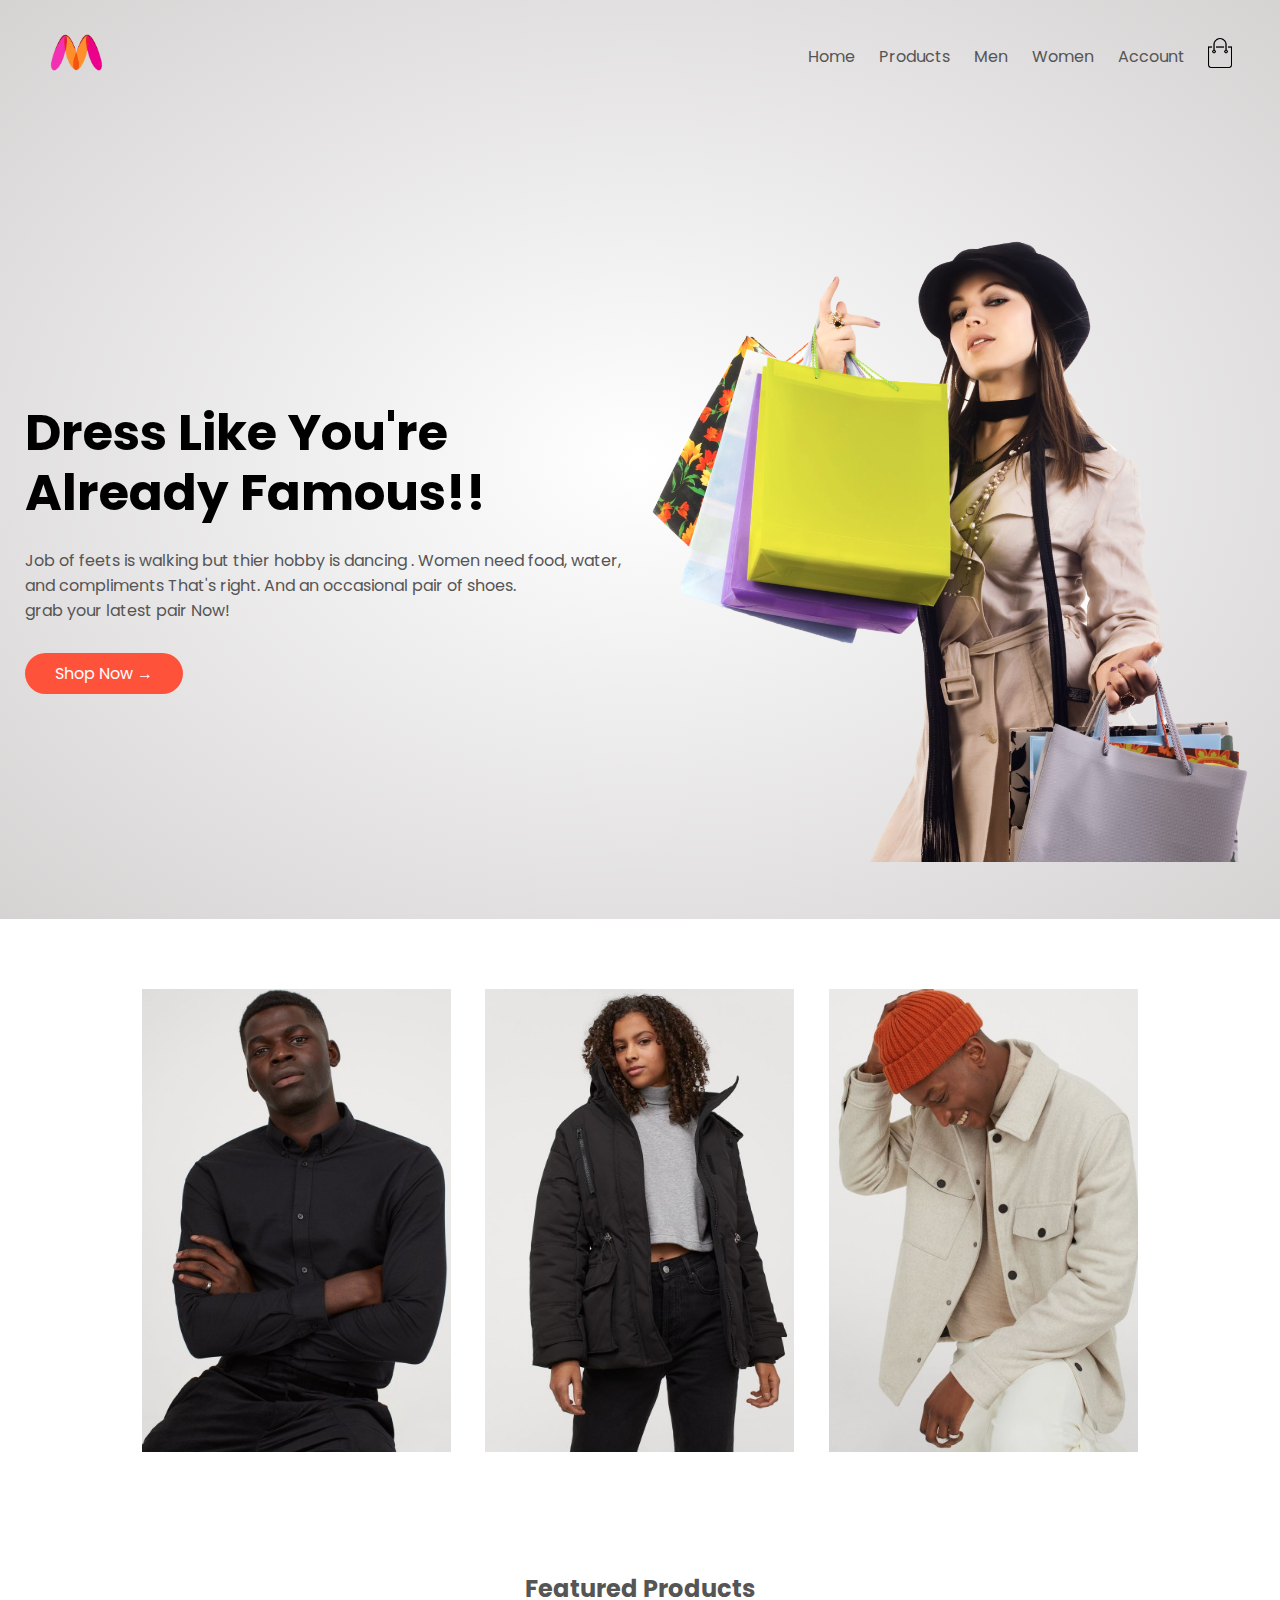
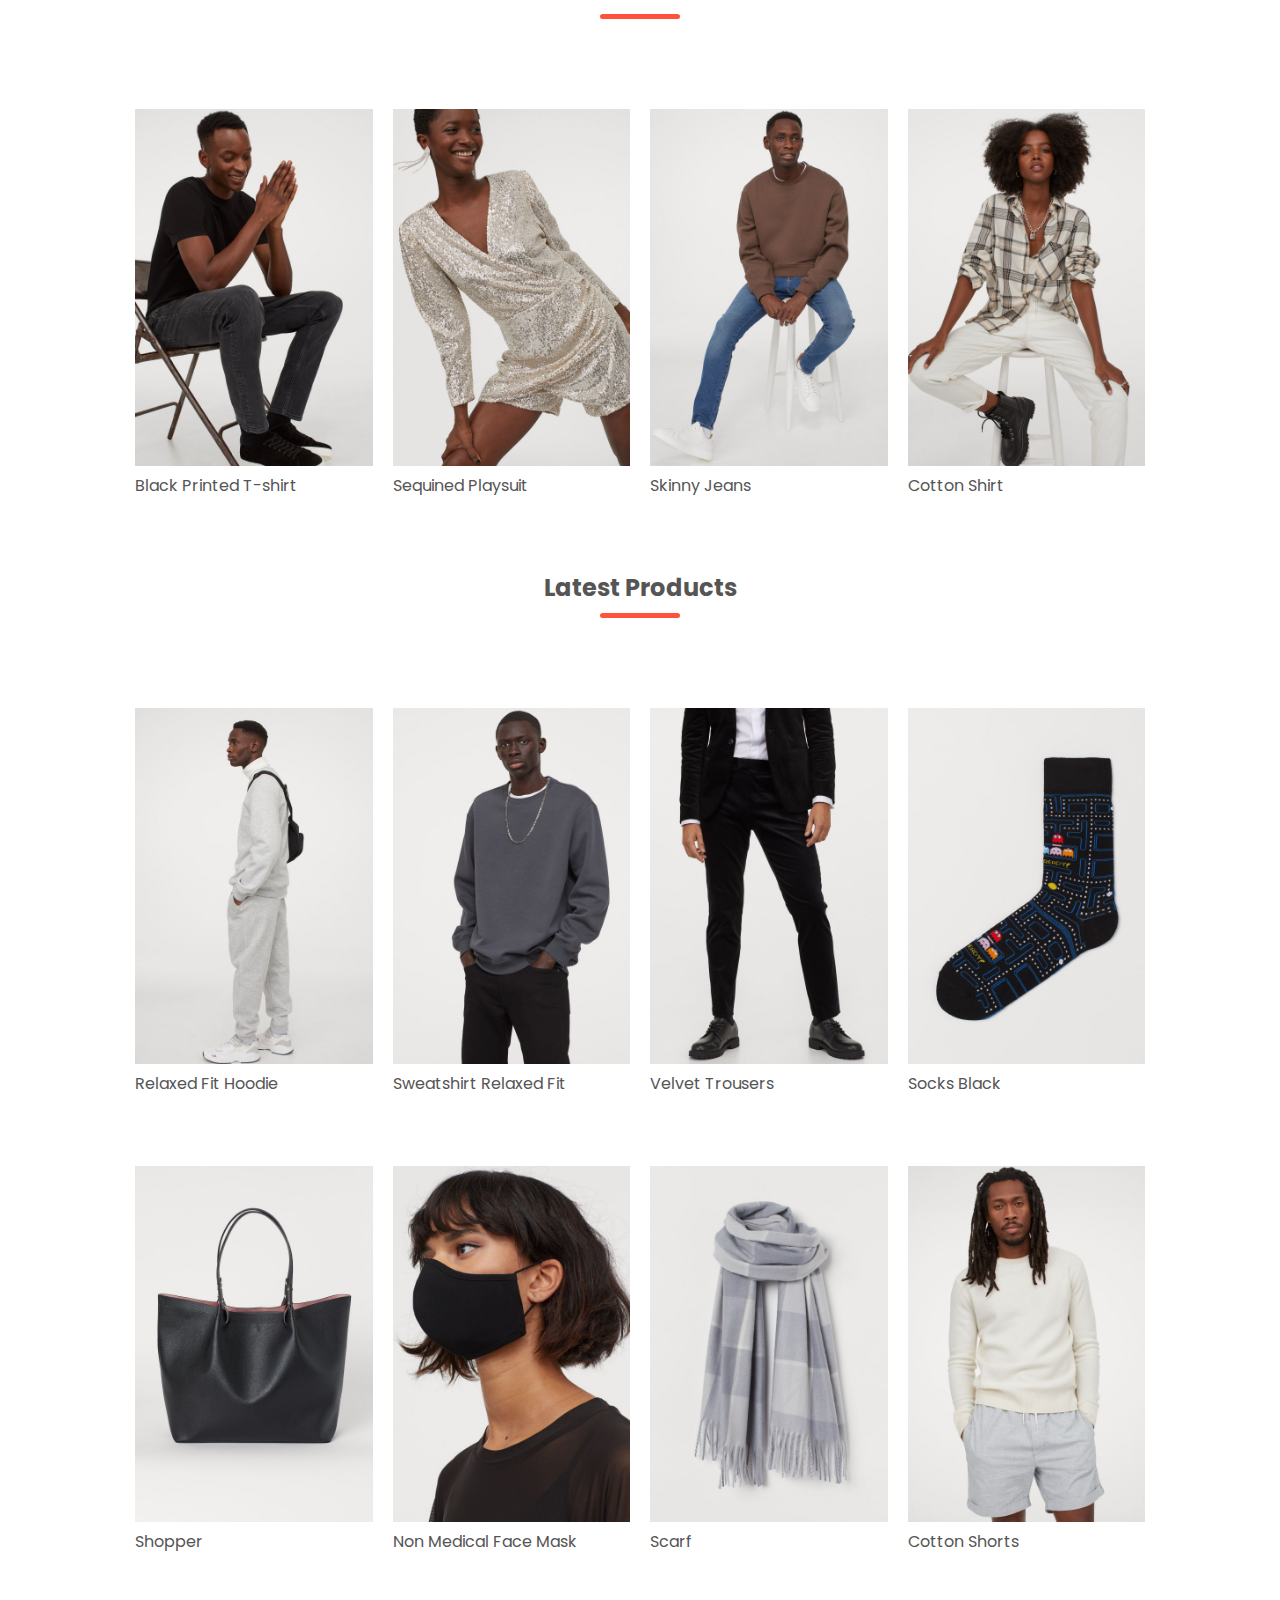
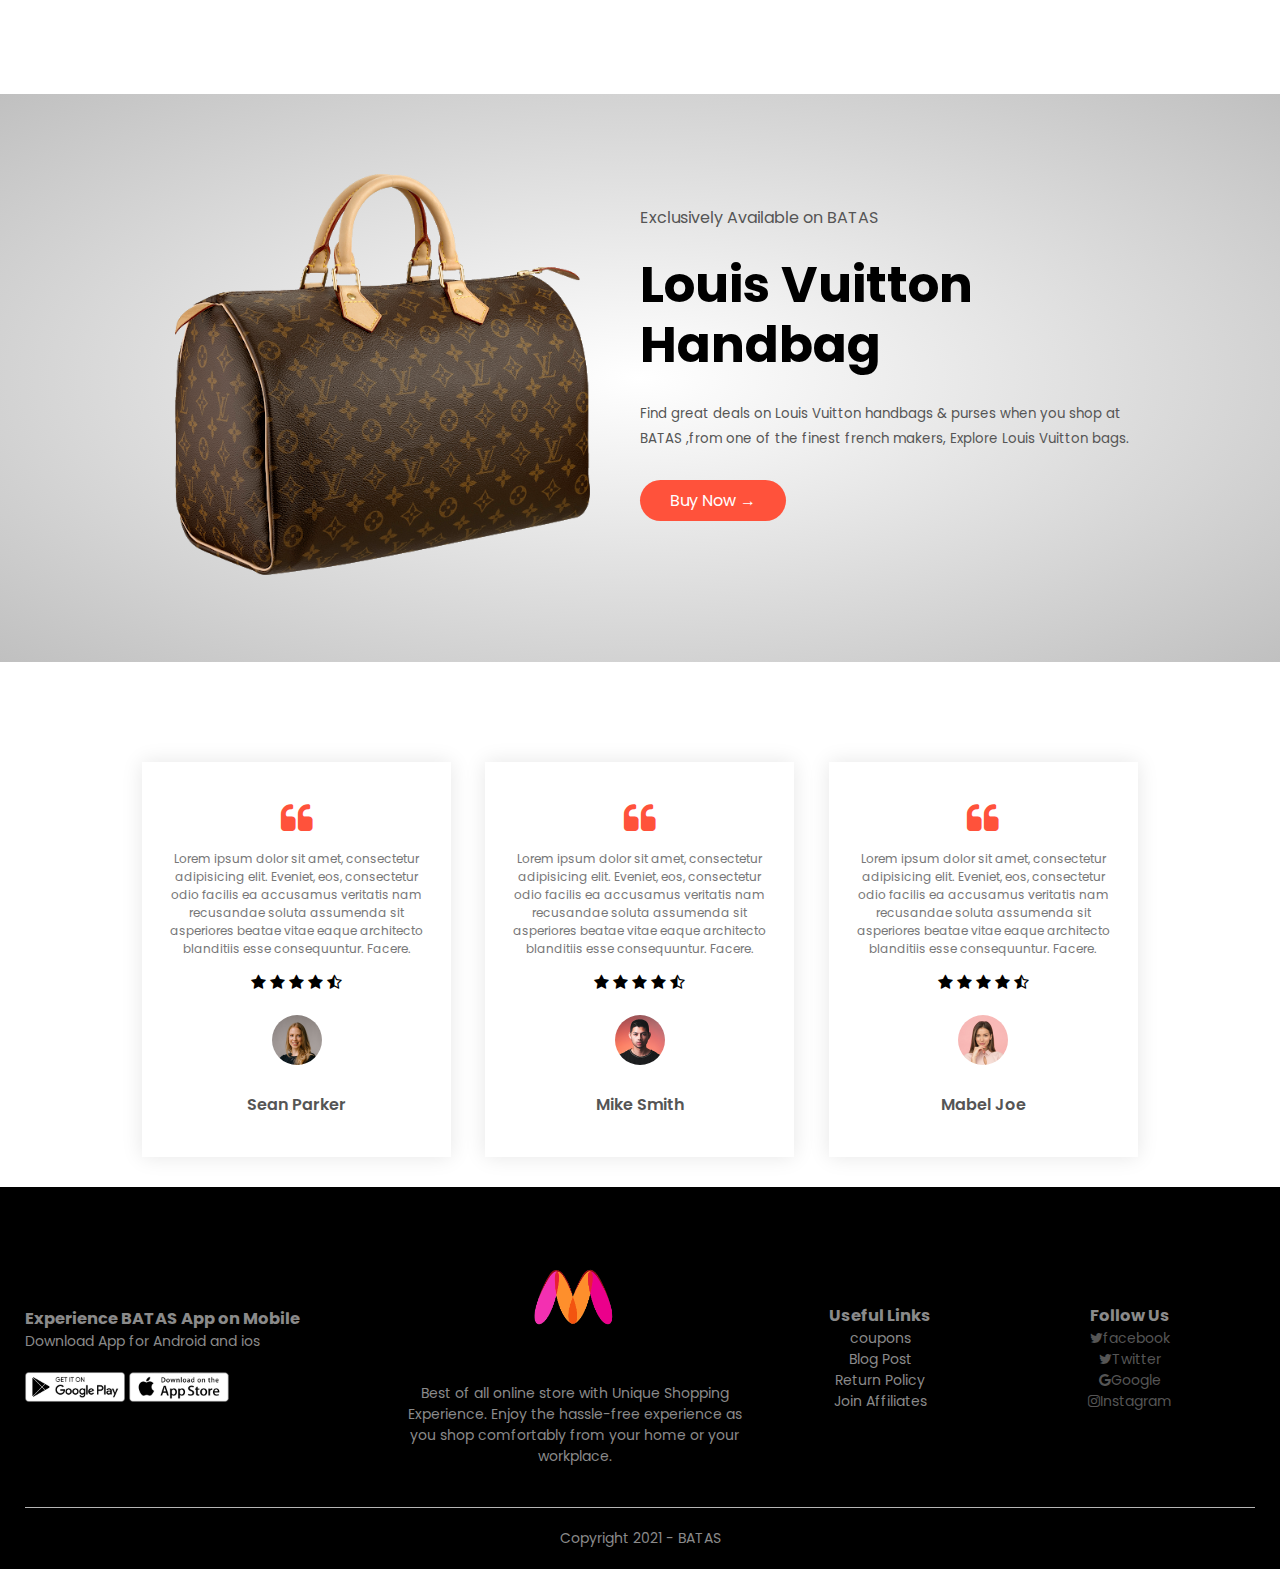
<file: index.html>
<!DOCTYPE html>
<html lang="en">

<head>
    <meta charset="UTF-8">
    <meta name="viewport" content="width=device-width, initial-scale=1.0">
    <title>Online Shopping for Men, Women, Kids and Lifestyle - BATAS</title>
    <link rel="stylesheet" href="ecommerceStyle.css">
    <link rel="preconnect" href="https://fonts.gstatic.com">
    <link rel="preconnect" href="https://fonts.gstatic.com">
    <link href="https://fonts.googleapis.com/css2?family=Poppins:ital,wght@0,300;0,400;0,500;1,600;1,700&display=swap"
        rel="stylesheet">
    <link rel="stylesheet" href="https://stackpath.bootstrapcdn.com/font-awesome/4.7.0/css/font-awesome.min.css">
    <link rel="stylesheet" href="https://maxcdn.bootstrapcdn.com/font-awesome/4.7.0/css/font-awesome.min.css" />
</head>

<body>
    <div class="header">
        <div class="container">
            <div class="navbar">
                <div class="logo">
                    <a href="index.html"><img src="images/logo.png" width="65px" alt="website logo"></a>
                </div>
                <nav>
                    <ul id="MenuItems">
                        <li><a href="index.html">Home</a></li>
                        <li><a href="products.html">Products</a></li>
                        <li><a href="products.html">Men</a></li>
                        <li><a href="products.html">Women</a></li>
                        <li><a href="account.html">Account</a></li>
                    </ul>
                </nav>
                <a href="cart.html"><img src="images/cart.png" width="30px" height="30px" alt="cart"></a>
                <img src="other/menu.png" class="menu-icon" onclick="menutoggle()">
            </div>

            <div class="row">
                <div class="col-2">
                    <h1>Dress Like You're <br> Already Famous!!</h1>
                    <p> Job of feets is walking but thier hobby is dancing .
                        Women need food, water, and compliments
                        That's right.
                        And an occasional pair of shoes.<br>grab your latest pair Now!</p>
                    <a href="products.html" id="btn">Shop Now &#8594;</a>
                </div>
                <div class="col-2">
                    <img src="images/284-2841340_transparent-women-clothes-png-girl-png-download.png" alt="">
                </div>
            </div>
        </div>
    </div>


    <!-------------------- categories --------------------------->


    <div class="categories">
        <div class="small-container">
            <div class="row">
                <div class="col-3">
                    <img src="images/img-1.jpg" alt="">
                </div>
                <div class="col-3">
                    <img src="images/img-2.jpg" alt="">
                </div>
                <div class="col-3">
                    <img src="images/img-3.jpg" alt="">
                </div>
            </div>
        </div>
    </div>


    <!----------------------- Products-------------------------->


    <div class="small-container">
        <h2 class="title">Featured Products</h2>
        <div class="row">

            <div class="col-4">
                <a href="product-details.html"><img src="images/p-1.jpg" alt=""></a>
                <h4>Black Printed T-shirt</h4>
                <!-- <div class="rating">
                    <i class="fa fa-star"></i>
                    <i class="fa fa-star"></i>
                    <i class="fa fa-star"></i>
                    <i class="fa fa-star"></i>
                    <i class="fa fa-star-o"></i>
                </div> -->
            </div>
            <div class="col-4">
                <img src="images/p-5.jpg" alt="">
                <h4>Sequined Playsuit</h4>
                <!-- <div class="rating">
                    <i class="fa fa-star"></i>
                    <i class="fa fa-star"></i>
                    <i class="fa fa-star"></i>
                    <i class="fa fa-star-half-o"></i>
                    <i class="fa fa-star-o"></i>
                </div> -->
            </div>
            <div class="col-4">
                <img src="images/p-3.jpg" alt="">
                <h4>Skinny Jeans</h4>
                <!-- <div class="rating">
                    <i class="fa fa-star"></i>
                    <i class="fa fa-star"></i>
                    <i class="fa fa-star"></i>
                    <i class="fa fa-star"></i>
                    <i class="fa fa-star-o"></i>
                </div> -->
            </div>
            <div class="col-4">
                <img src="images/p-4.jpg" alt="">
                <h4>Cotton Shirt</h4>
                <!-- <div class="rating">
                    <i class="fa fa-star"></i>
                    <i class="fa fa-star"></i>
                    <i class="fa fa-star"></i>
                    <i class="fa fa-star"></i>
                    <i class="fa fa-star-half-o"></i>
                </div> -->
            </div>
        </div>

        <h2 class="title">Latest Products</h2>
        <div class="row">
            <div class="col-4">
                <img src="images/p-6.jpg" alt="">
                <h4>Relaxed Fit Hoodie</h4>
                <!-- <div class="rating">
                    <i class="fa fa-star"></i>
                    <i class="fa fa-star"></i>
                    <i class="fa fa-star"></i>
                    <i class="fa fa-star"></i>
                    <i class="fa fa-star-o"></i>
                </div> -->
            </div>
            <div class="col-4">
                <img src="images/p-7.jpg" alt="">
                <h4>Sweatshirt Relaxed Fit</h4>
                <!-- <div class="rating">
                    <i class="fa fa-star"></i>
                    <i class="fa fa-star"></i>
                    <i class="fa fa-star"></i>
                    <i class="fa fa-star-half-o"></i>
                    <i class="fa fa-star-o"></i>
                </div> -->
            </div>
            <div class="col-4">
                <img src="images/p-8.jpg" alt="">
                <h4>Velvet Trousers</h4>
                <!-- <div class="rating">
                    <i class="fa fa-star"></i>
                    <i class="fa fa-star"></i>
                    <i class="fa fa-star"></i>
                    <i class="fa fa-star"></i>
                    <i class="fa fa-star-o"></i>
                </div> -->
            </div>
            <div class="col-4">
                <img src="images/p-9.jpg" alt="">
                <h4>Socks Black</h4>
                <!-- <div class="rating">
                    <i class="fa fa-star"></i>
                    <i class="fa fa-star"></i>
                    <i class="fa fa-star"></i>
                    <i class="fa fa-star"></i>
                    <i class="fa fa-star-half-o"></i>
                </div> -->
            </div>

            <div class="col-4">
                <img src="images/p-10.jpg" alt="">
                <h4>Shopper</h4>
                <!-- <div class="rating">
                    <i class="fa fa-star"></i>
                    <i class="fa fa-star"></i>
                    <i class="fa fa-star"></i>
                    <i class="fa fa-star"></i>
                    <i class="fa fa-star-o"></i>
                </div> -->
            </div>
            <div class="col-4">
                <img src="images/p-11.jpg" alt="">
                <h4>Non Medical Face Mask</h4>
                <!-- <div class="rating">
                    <i class="fa fa-star"></i>
                    <i class="fa fa-star"></i>
                    <i class="fa fa-star"></i>
                    <i class="fa fa-star-half-o"></i>
                    <i class="fa fa-star-o"></i>
                </div> -->
            </div>
            <div class="col-4">
                <img src="images/p-12.jpg" alt="">
                <h4>Scarf</h4>
                <!-- <div class="rating">
                    <i class="fa fa-star"></i>
                    <i class="fa fa-star"></i>
                    <i class="fa fa-star"></i>
                    <i class="fa fa-star"></i>
                    <i class="fa fa-star-o"></i>
                </div> -->
            </div>
            <div class="col-4">
                <img src="images/p-13.jpg" alt="">
                <h4>Cotton Shorts</h4>
                <!-- <div class="rating">
                    <i class="fa fa-star"></i>
                    <i class="fa fa-star"></i>
                    <i class="fa fa-star"></i>
                    <i class="fa fa-star"></i>
                    <i class="fa fa-star-half-o"></i>
                </div> -->
            </div>
        </div>
    </div>

    <!------------------------------ Offer--------------------------------->


    <div class="offer">
        <div class="small-container">
            <div class="row">
                <div class="col-2">
                    <img src="images/exclusve.png" class="offer-img">
                </div>
                <div class="col-2">
                    <p>Exclusively Available on BATAS</p>
                    <h1>Louis Vuitton Handbag</h1>
                    <small>Find great deals on Louis Vuitton handbags & purses when you shop at BATAS ,from one of
                        the
                        finest french makers,
                        Explore Louis Vuitton bags.</small>

                    <a href="" id="btn">Buy Now &#8594;</a>
                </div>
            </div>
        </div>
    </div>


    <!---------------------------- Testimonial  ----------------------------->


    <div class="testinomial">
        <div class="small-container">
            <div class="row">
                <div class="col-3">
                    <i class="fa fa-quote-left"></i>
                    <p>Lorem ipsum dolor sit amet, consectetur adipisicing elit. Eveniet, eos, consectetur odio
                        facilis ea accusamus veritatis nam recusandae soluta assumenda sit asperiores beatae vitae
                        eaque architecto blanditiis esse consequuntur. Facere.</p>
                    <div class="rating">
                        <i class="fa fa-star"></i>
                        <i class="fa fa-star"></i>
                        <i class="fa fa-star"></i>
                        <i class="fa fa-star"></i>
                        <i class="fa fa-star-half-o"></i>
                    </div>
                    <img src="images/user-1.png" alt="">
                    <h3>Sean Parker</h3>
                </div>
                <div class="col-3">
                    <i class="fa fa-quote-left"></i>
                    <p>Lorem ipsum dolor sit amet, consectetur adipisicing elit. Eveniet, eos, consectetur odio
                        facilis ea accusamus veritatis nam recusandae soluta assumenda sit asperiores beatae vitae
                        eaque architecto blanditiis esse consequuntur. Facere.</p>
                    <div class="rating">
                        <i class="fa fa-star"></i>
                        <i class="fa fa-star"></i>
                        <i class="fa fa-star"></i>
                        <i class="fa fa-star"></i>
                        <i class="fa fa-star-half-o"></i>
                    </div>
                    <img src="images/user-2.png" alt="">
                    <h3>Mike Smith</h3>
                </div>

                <div class="col-3">
                    <i class="fa fa-quote-left"></i>
                    <p>Lorem ipsum dolor sit amet, consectetur adipisicing elit. Eveniet, eos, consectetur odio
                        facilis ea accusamus veritatis nam recusandae soluta assumenda sit asperiores beatae vitae
                        eaque architecto blanditiis esse consequuntur. Facere.</p>
                    <div class="rating">
                        <i class="fa fa-star"></i>
                        <i class="fa fa-star"></i>
                        <i class="fa fa-star"></i>
                        <i class="fa fa-star"></i>
                        <i class="fa fa-star-half-o"></i>
                    </div>
                    <img src="images/user-3.png" alt="">
                    <h3>Mabel Joe</h3>
                </div>
            </div>
        </div>
    </div>

    <!------------------------------ Footer ---------------------------------->


    <div class="footer">
        <div class="container">
            <div class="row">
                <div class="footer-col-1">
                    <h3>Experience BATAS App on Mobile</h3>
                    <p>Download App for Android and ios</p>
                    <div class="app-logo">
                        <img src="images/play-store.png">
                        <img src="images/app-store.png">
                    </div>
                </div>
                <div class="footer-col-2">
                    <img src="images/logo.png" width="86px">
                    <p>Best of all online store with Unique Shopping Experience.
                        Enjoy the hassle-free experience as you shop comfortably from your
                        home or your workplace.
                    </p>
                </div>
                <!--<div class="footer-col-3">
                    <span>Share</span>
                    <nav>
                        <a href="#"><i class="fa fa-twitter"></i></a>
                        <a href="#"><i class="fa fa-facebook"></i></a>
                        <a href="#"><i class="fa fa-google"></i></a>
                        <a href="#"><i class="fa fa-instagram"></i></a>
                    </nav> 
                </div> -->
                <div class="footer-col-3">
                    <h3>Useful Links</h3>
                    <ul>
                        <li>coupons</li>
                        <li>Blog Post</li>
                        <li>Return Policy</li>
                        <li>Join Affiliates</li>
                    </ul>
                </div>

                <div class="footer-col-4">
                    <h3>Follow Us</h3>
                    <ul>
                        <li><a href="#"><i class="fa fa-twitter"></i>facebook</a></li>
                        <li><a href="#"><i class="fa fa-twitter"></i>Twitter</a></li>
                        <li><a href="#"><i class="fa fa-google"></i>Google</a></li>
                        <li><a href="#"><i class="fa fa-instagram"></i>Instagram</a></li>
                    </ul>
                </div>
            </div>
            <hr>
            <p class="copyright">Copyright 2021 - BATAS</p>
        </div>
    </div>

    <!--------------------------------JS for Toggle Menu-------------------------------------->
    <script>
        var MenuItems = document.getElementById("MenuItem");

        MenuItems.style.maxHeight = "0px";

        function menutoggle() {
            if (MenuItems.style.maxHeight == "0px") {
                MenuItems.style.maxHeight = "200px";
            }
            else {
                MenuItems.style.maxHeight = "0px";
            }
        }




    </script>


</body>

</html>
</file>
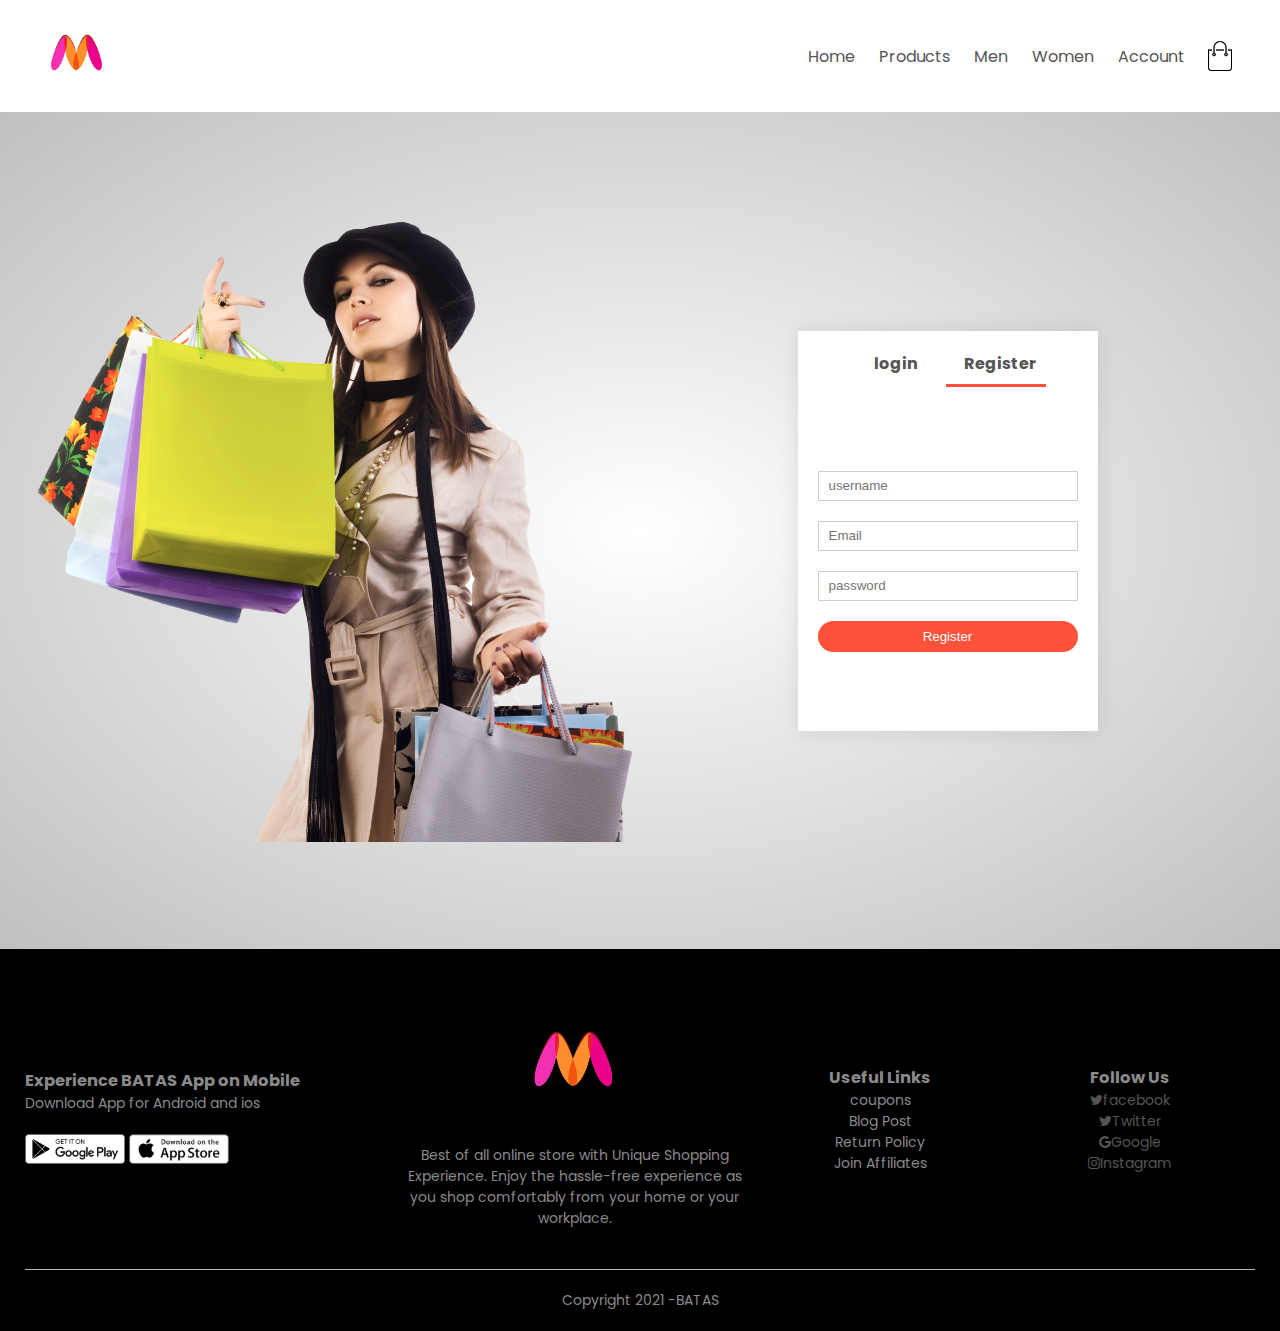
<file: account.html>
<!DOCTYPE html>
<html lang="en">

<head>
    <meta charset="UTF-8">
    <meta name="viewport" content="width=device-width, initial-scale=1.0">
    <title>CART - BATAS</title>
    <link rel="stylesheet" href="ecommerceStyle.css">
    <link rel="preconnect" href="https://fonts.gstatic.com">
    <link rel="preconnect" href="https://fonts.gstatic.com">
    <link href="https://fonts.googleapis.com/css2?family=Poppins:ital,wght@0,300;0,400;0,500;1,600;1,700&display=swap"
        rel="stylesheet">
    <link rel="stylesheet" href="https://stackpath.bootstrapcdn.com/font-awesome/4.7.0/css/font-awesome.min.css">
    <link rel="stylesheet" href="https://maxcdn.bootstrapcdn.com/font-awesome/4.7.0/css/font-awesome.min.css" />
</head>

<body>
    <div class="container">
        <div class="navbar">
            <div class="logo">
                <img src="images/logo.png" width="65px" alt="website logo">
            </div>
            <nav>
                <ul id="MenuItems">
                    <li><a href="index.html">Home</a></li>
                    <li><a href="products.html">Products</a></li>
                    <li><a href="products.html">Men</a></li>
                    <li><a href="products.html">Women</a></li>
                    <li><a href="account.html">Account</a></li>
                </ul>
            </nav>
            <img src="images/cart.png" width="30px" height="30px" alt="cart">
            <img src="other/menu.png" class="menu-icon" onclick="menutoggle()">
        </div>
    </div>

    <!------------------------- Account-Page ----------------------------->

    <div class="account-page">
        <div class="container">
            <div class="row">
                <div class="col-2">
                    <img src="images/284-2841340_transparent-women-clothes-png-girl-png-download.png" width="100%">
                </div>

                <div class="col-2">
                    <div class="form-container">
                        <div class="form-btn">
                            <span onclick="login()">login</span>
                            <span onclick="register()">Register</span>
                            <hr id="Indicator">
                        </div>


                        <form id="LoginForm">
                            <input type="text" placeholder="username">
                            <input type="password" placeholder="password">
                            <button type="submit" id="btn">Login</button>
                            <a href="">Forgot password</a>
                        </form>

                        <form id="RegForm">
                            <input type="text" placeholder="username">
                            <input type="email" placeholder="Email">
                            <input type="password" placeholder="password">
                            <button type="submit" id="btn">Register</button>
                        </form>
                    </div>
                </div>
            </div>
        </div>
    </div>

    <!------------------------- Footer ----------------------------->

    <div class="footer">
        <div class="container">
            <div class="row">
                <div class="footer-col-1">
                    <h3>Experience BATAS App on Mobile</h3>
                    <p>Download App for Android and ios</p>
                    <div class="app-logo">
                        <img src="images/play-store.png">
                        <img src="images/app-store.png">
                    </div>
                </div>
                <div class="footer-col-2">
                    <img src="images/logo.png" width="86px">
                    <p>Best of all online store with Unique Shopping Experience.
                        Enjoy the hassle-free experience as you shop comfortably from your
                        home or your workplace.
                    </p>
                </div>
                <!--<div class="footer-col-3">
                    <span>Share</span>
                    <nav>
                        <a href="#"><i class="fa fa-twitter"></i></a>
                        <a href="#"><i class="fa fa-facebook"></i></a>
                        <a href="#"><i class="fa fa-google"></i></a>
                        <a href="#"><i class="fa fa-instagram"></i></a>
                    </nav> 
                </div> -->
                <div class="footer-col-3">
                    <h3>Useful Links</h3>
                    <ul>
                        <li>coupons</li>
                        <li>Blog Post</li>
                        <li>Return Policy</li>
                        <li>Join Affiliates</li>
                    </ul>
                </div>

                <div class="footer-col-4">
                    <h3>Follow Us</h3>
                    <ul>
                        <li><a href="#"><i class="fa fa-twitter"></i>facebook</a></li>
                        <li><a href="#"><i class="fa fa-twitter"></i>Twitter</a></li>
                        <li><a href="#"><i class="fa fa-google"></i>Google</a></li>
                        <li><a href="#"><i class="fa fa-instagram"></i>Instagram</a></li>
                    </ul>
                </div>
            </div>
            <hr>
            <p class="copyright">Copyright 2021 -BATAS</p>
        </div>
    </div>

    <!-------------------------------Js Toggle Form----------------------------->
    <script>
        var LoginForm = document.getElementById("LoginForm");
        var RegForm = document.getElementById("RegForm");
        var Indicator = document.getElementById("Indicator");
        function register() {
            RegForm.style.transform = "translateX(0px)";
            LoginForm.style.transform = "translateX(0px)";
            Indicator.style.transform = "translateX(100px)";

        }
        function login() {
            RegForm.style.transform = "translateX(300px)";
            LoginForm.style.transform = "translateX(300px)";
            Indicator.style.transform = "translateX(0px)";

        }
    </script>
    <!--------------------------------JS for Toggle Menu-------------------------------------->
    <script>
        var MenuItems = document.getElementById("MenuItems");

        MenuItems.style.maxHeight = "0px";

        function menutoggle() {
            if (MenuItems.style.maxHeight == "0px") {
                MenuItems.style.maxHeight = "200px";
            }
            else {
                MenuItems.style.maxHeight = "0px";
            }
        }

    </script>
</body>

</html>
</file>
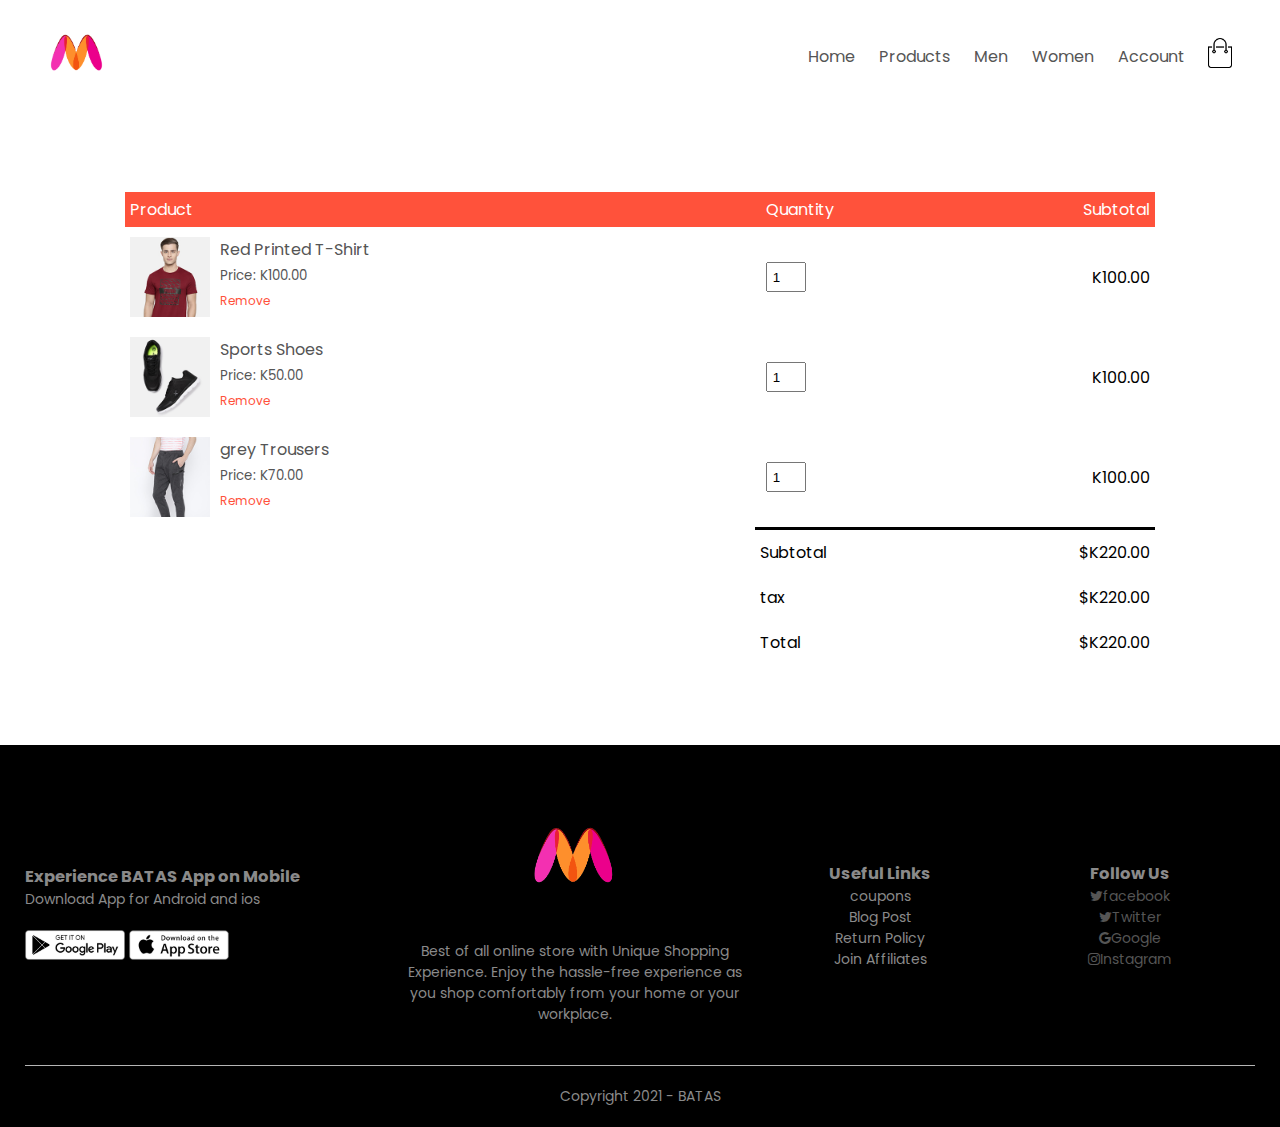
<file: cart.html>
<!DOCTYPE html>
<html lang="en">

<head>
    <meta charset="UTF-8">
    <meta name="viewport" content="width=device-width, initial-scale=1.0">
    <title>CART - BATAS</title>
    <link rel="stylesheet" href="ecommerceStyle.css">
    <link rel="preconnect" href="https://fonts.gstatic.com">
    <link rel="preconnect" href="https://fonts.gstatic.com">
    <link href="https://fonts.googleapis.com/css2?family=Poppins:ital,wght@0,300;0,400;0,500;1,600;1,700&display=swap"
        rel="stylesheet">
    <link rel="stylesheet" href="https://stackpath.bootstrapcdn.com/font-awesome/4.7.0/css/font-awesome.min.css">
    <link rel="stylesheet" href="https://maxcdn.bootstrapcdn.com/font-awesome/4.7.0/css/font-awesome.min.css" />
</head>

<body>
    <div class="container">
        <div class="navbar">
            <div class="logo">
                <a href="index.html"><img src="images/logo.png" width="65px" alt="website logo"></a>
            </div>
            <nav>
                <ul id="MenuItems">
                    <li><a href="index.html">Home</a></li>
                    <li><a href="products.html">Products</a></li>
                    <li><a href="products.html">Men</a></li>
                    <li><a href="products.html">Women</a></li>
                    <li><a href="account.html">Account</a></li>
                </ul>
            </nav>
            <a href="cart.html"><img src="images/cart.png" width="30px" height="30px" alt="cart"></a>
            <img src="other/menu.png" class="menu-icon" onclick="menutoggle()">
        </div>
    </div>


    <!---------------------Cart Items Details ----------------------------->
    <div class="small-container cart-page">
        <table>
            <tr>
                <th>Product</th>
                <th>Quantity</th>
                <th>Subtotal</th>
            </tr>
            <tr>
                <td>
                    <div class="cart-info">
                        <img src="other/buy-1.jpg" alt="">
                        <div>
                            <p>Red Printed T-Shirt</p>
                            <small>Price: K100.00</small>
                            <br>
                            <a href="">Remove</a>
                        </div>
                    </div>
    </div>

    </td>
    <td><input type="number" value="1"></td>
    <td>K100.00</td>
    </tr>
    <tr>
        <td>
            <div class="cart-info">
                <img src="other/buy-2.jpg" alt="">
                <div>
                    <p>Sports Shoes</p>
                    <small>Price: K50.00</small>
                    <br>
                    <a href="">Remove</a>
                </div>
            </div>
            </div>

        </td>
        <td><input type="number" value="1"></td>
        <td>K100.00</td>
    </tr>
    <tr>
        <td>
            <div class="cart-info">
                <img src="other/buy-3.jpg" alt="">
                <div>
                    <p>grey Trousers</p>
                    <small>Price: K70.00</small>
                    <br>
                    <a href="">Remove</a>
                </div>
            </div>
            </div>

        </td>
        <td><input type="number" value="1"></td>
        <td>K100.00</td>
    </tr>
    </table>



    <div class="total-price">
        <table>
            <tr>
                <td>Subtotal</td>
                <td>$K220.00</td>
            </tr>
            <tr>
                <td>tax</td>
                <td>$K220.00</td>
            </tr>
            <tr>
                <td>Total</td>
                <td>$K220.00</td>
            </tr>
        </table>
    </div>

    </div>

    <!------------------------- Footer ----------------------------->

    <div class="footer">
        <div class="container">
            <div class="row">
                <div class="footer-col-1">
                    <h3>Experience BATAS App on Mobile</h3>
                    <p>Download App for Android and ios</p>
                    <div class="app-logo">
                        <img src="images/play-store.png">
                        <img src="images/app-store.png">
                    </div>
                </div>
                <div class="footer-col-2">
                    <img src="images/logo.png" width="86px">
                    <p>Best of all online store with Unique Shopping Experience.
                        Enjoy the hassle-free experience as you shop comfortably from your
                        home or your workplace.
                    </p>
                </div>
                <!--<div class="footer-col-3">
                    <span>Share</span>
                    <nav>
                        <a href="#"><i class="fa fa-twitter"></i></a>
                        <a href="#"><i class="fa fa-facebook"></i></a>
                        <a href="#"><i class="fa fa-google"></i></a>
                        <a href="#"><i class="fa fa-instagram"></i></a>
                    </nav> 
                </div> -->
                <div class="footer-col-3">
                    <h3>Useful Links</h3>
                    <ul>
                        <li>coupons</li>
                        <li>Blog Post</li>
                        <li>Return Policy</li>
                        <li>Join Affiliates</li>
                    </ul>
                </div>

                <div class="footer-col-4">
                    <h3>Follow Us</h3>
                    <ul>
                        <li><a href="#"><i class="fa fa-twitter"></i>facebook</a></li>
                        <li><a href="#"><i class="fa fa-twitter"></i>Twitter</a></li>
                        <li><a href="#"><i class="fa fa-google"></i>Google</a></li>
                        <li><a href="#"><i class="fa fa-instagram"></i>Instagram</a></li>
                    </ul>
                </div>
            </div>
            <hr>
            <p class="copyright">Copyright 2021 - BATAS</p>
        </div>
    </div>

    <!--------------------------------JS for Toggle Menu-------------------------------------->
    <script>
        var MenuItems = document.getElementById("MenuItems");

        MenuItems.style.maxHeight = "0px";

        function menutoggle() {
            if (MenuItems.style.maxHeight == "0px") {
                MenuItems.style.maxHeight = "200px";
            }
            else {
                MenuItems.style.maxHeight = "0px";
            }
        }

    </script>

</body>

</html>
</file>
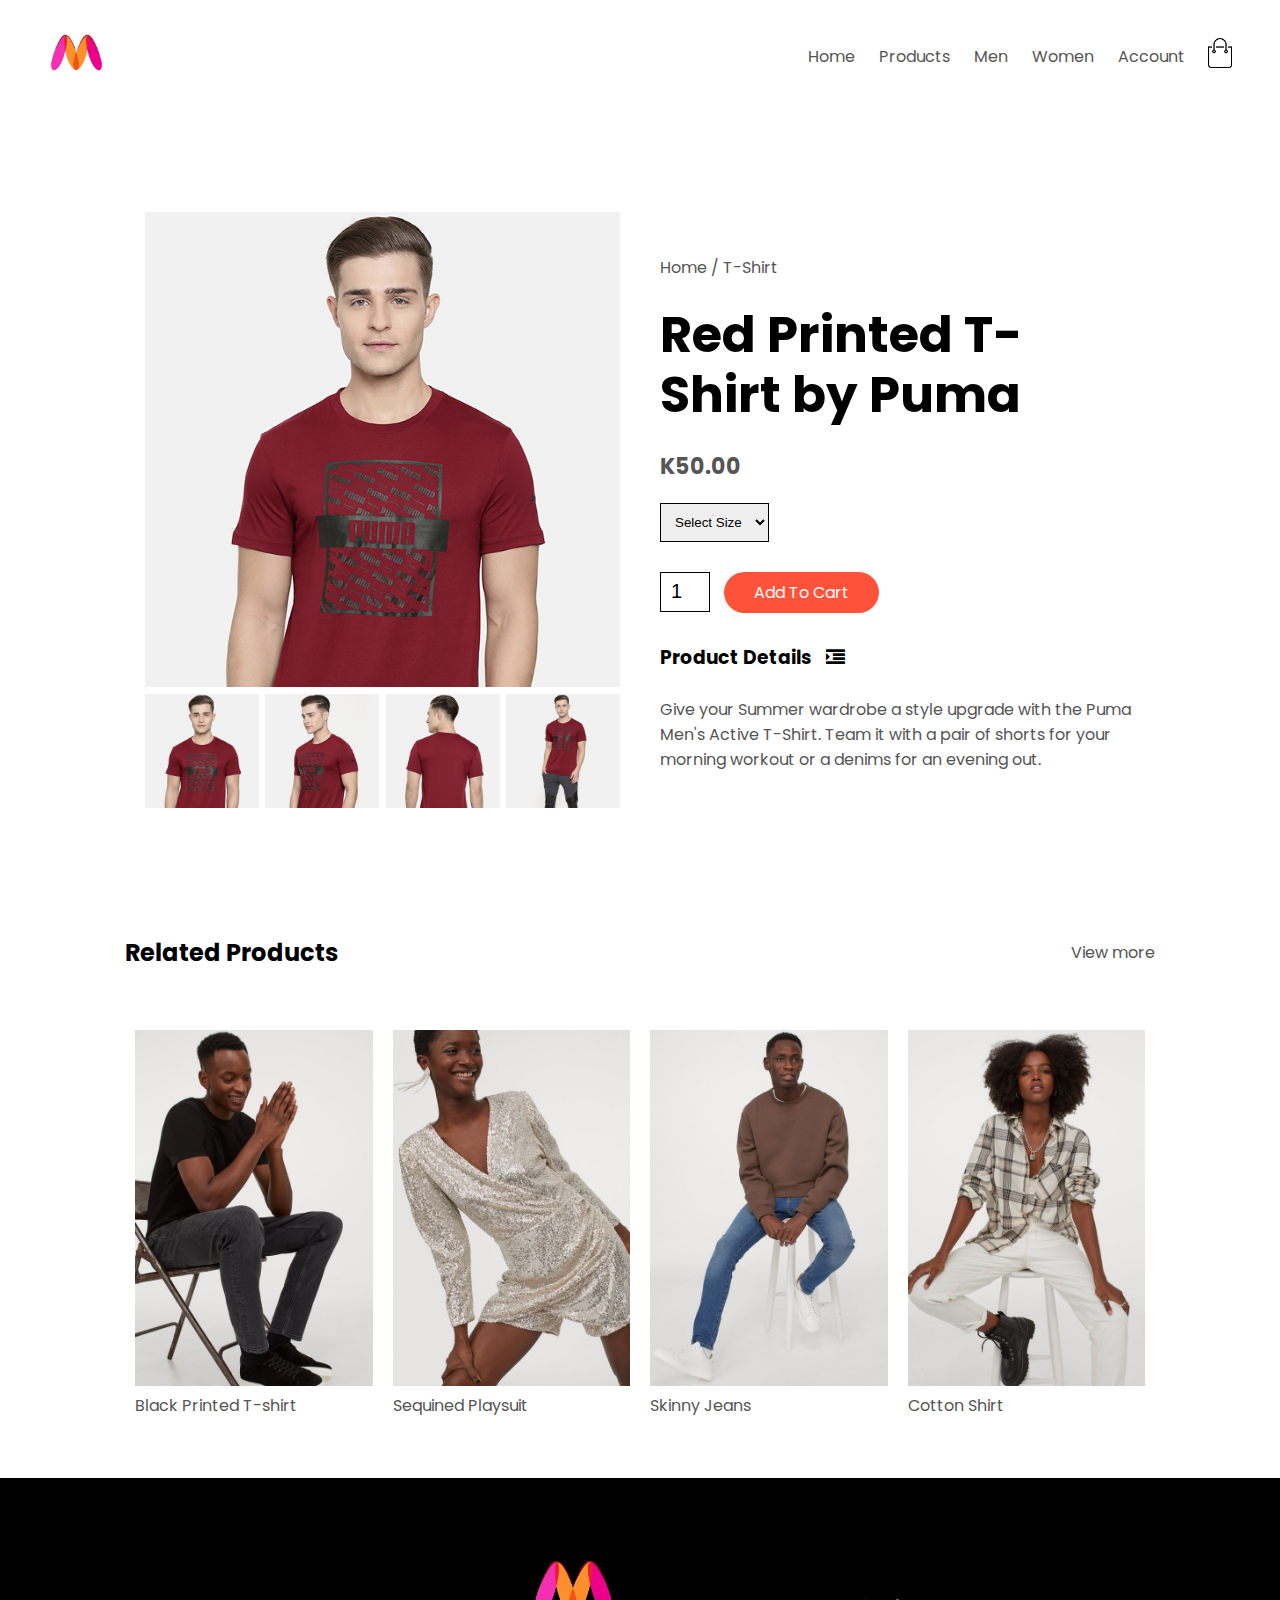
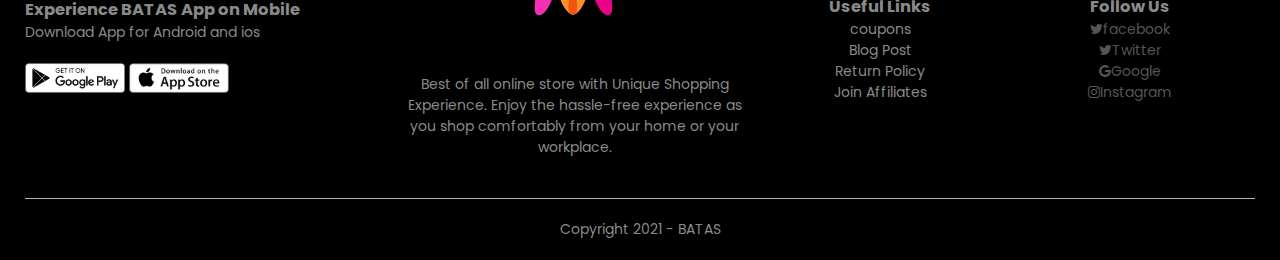
<file: product-details.html>
<!DOCTYPE html>
<html lang="en">

<head>
    <meta charset="UTF-8">
    <meta name="viewport" content="width=device-width, initial-scale=1.0">
    <title>Product Details - BATAS</title>
    <link rel="stylesheet" href="ecommerceStyle.css">
    <link rel="preconnect" href="https://fonts.gstatic.com">
    <link rel="preconnect" href="https://fonts.gstatic.com">
    <link href="https://fonts.googleapis.com/css2?family=Poppins:ital,wght@0,300;0,400;0,500;1,600;1,700&display=swap"
        rel="stylesheet">
    <link rel="stylesheet" href="https://stackpath.bootstrapcdn.com/font-awesome/4.7.0/css/font-awesome.min.css">
    <link rel="stylesheet" href="https://maxcdn.bootstrapcdn.com/font-awesome/4.7.0/css/font-awesome.min.css" />
</head>

<body>
    <div class="container">
        <div class="navbar">
            <div class="logo">
                <a href="index.html"><img src="images/logo.png" width="65px" alt="website logo"></a>
            </div>
            <nav>
                <ul id="MenuItems">
                    <li><a href="index.html">Home</a></li>
                    <li><a href="products.html">Products</a></li>
                    <li><a href="products.html">Men</a></li>
                    <li><a href="products.html">Women</a></li>
                    <li><a href="account.html">Account</a></li>
                </ul>
            </nav>
            <a href="cart.html"><img src="images/cart.png" width="30px" height="30px" alt="cart"></a>
            <img src="other/menu.png" class="menu-icon" onclick="menutoggle()">
        </div>
    </div>

    <!-------------------- Single Product Details  ---------------------------->


    <div class="small-container single-product">
        <div class="row">
            <div class="col-2">
                <img src="other/gallery-1.jpg" width="100%" id="ProductImg">

                <div class="small-img-row">
                    <div class="small-img-col">
                        <img src="other/gallery-1.jpg" width="100%" class="small-img">
                    </div>
                    <div class="small-img-col">
                        <img src="other/gallery-2.jpg" width="100%" class="small-img">
                    </div>
                    <div class="small-img-col">
                        <img src="other/gallery-3.jpg" width="100%" class="small-img">
                    </div>
                    <div class="small-img-col">
                        <img src="other/gallery-4.jpg" width="100%" class="small-img">
                    </div>
                </div>
            </div>

            <div class="col-2">
                <p>Home / T-Shirt</p>
                <h1>Red Printed T-Shirt by Puma</h1>
                <h4>K50.00</h4>
                <select>
                    <option>Select Size</option>
                    <option>XXL</option>
                    <option>XXL</option>
                    <option>Large</option>
                    <option>Medium</option>
                    <option>Small</option>
                </select>
                <input type="number" value="1">
                <a href="" id="btn">Add To Cart</a>
                <h3>Product Details <i class="fa fa-indent"></i></h3>
                <br>
                <p>Give your Summer wardrobe a style upgrade with the Puma Men's Active T-Shirt.
                    Team it with a pair of shorts for your morning workout or a
                    denims for an evening out.
                </p>

            </div>
        </div>
    </div>



    <!---------------------------Title -------------------------->
    <div class="small-container">
        <div class="row row-2">
            <h2>Related Products</h2>
            <p>View more</p>
        </div>
    </div>


    <!------------------------- Products------------------------->


    <div class="small-container">

        <div class="row">
            <div class="col-4">
                <img src="images/p-1.jpg" alt="">
                <h4>Black Printed T-shirt</h4>
                <!-- <div class="rating">
                    <i class="fa fa-star"></i>
                    <i class="fa fa-star"></i>
                    <i class="fa fa-star"></i>
                    <i class="fa fa-star"></i>
                    <i class="fa fa-star-o"></i>
                </div> -->
            </div>
            <div class="col-4">
                <img src="images/p-5.jpg" alt="">
                <h4>Sequined Playsuit</h4>
                <!-- <div class="rating">
                    <i class="fa fa-star"></i>
                    <i class="fa fa-star"></i>
                    <i class="fa fa-star"></i>
                    <i class="fa fa-star-half-o"></i>
                    <i class="fa fa-star-o"></i>
                </div> -->
            </div>
            <div class="col-4">
                <img src="images/p-3.jpg" alt="">
                <h4>Skinny Jeans</h4>
                <!-- <div class="rating">
                    <i class="fa fa-star"></i>
                    <i class="fa fa-star"></i>
                    <i class="fa fa-star"></i>
                    <i class="fa fa-star"></i>
                    <i class="fa fa-star-o"></i>
                </div> -->
            </div>
            <div class="col-4">
                <img src="images/p-4.jpg" alt="">
                <h4>Cotton Shirt</h4>
                <!-- <div class="rating">
                    <i class="fa fa-star"></i>
                    <i class="fa fa-star"></i>
                    <i class="fa fa-star"></i>
                    <i class="fa fa-star"></i>
                    <i class="fa fa-star-half-o"></i>
                </div> -->

            </div>
        </div>
    </div>


    <!------------------------- Footer ----------------------------->

    <div class="footer">
        <div class="container">
            <div class="row">
                <div class="footer-col-1">
                    <h3>Experience BATAS App on Mobile</h3>
                    <p>Download App for Android and ios</p>
                    <div class="app-logo">
                        <img src="images/play-store.png">
                        <img src="images/app-store.png">
                    </div>
                </div>
                <div class="footer-col-2">
                    <img src="images/logo.png" width="86px">
                    <p>Best of all online store with Unique Shopping Experience.
                        Enjoy the hassle-free experience as you shop comfortably from your
                        home or your workplace.
                    </p>
                </div>
                <!--<div class="footer-col-3">
                    <span>Share</span>
                    <nav>
                        <a href="#"><i class="fa fa-twitter"></i></a>
                        <a href="#"><i class="fa fa-facebook"></i></a>
                        <a href="#"><i class="fa fa-google"></i></a>
                        <a href="#"><i class="fa fa-instagram"></i></a>
                    </nav> 
                </div> -->
                <div class="footer-col-3">
                    <h3>Useful Links</h3>
                    <ul>
                        <li>coupons</li>
                        <li>Blog Post</li>
                        <li>Return Policy</li>
                        <li>Join Affiliates</li>
                    </ul>
                </div>

                <div class="footer-col-4">
                    <h3>Follow Us</h3>
                    <ul>
                        <li><a href="#"><i class="fa fa-twitter"></i>facebook</a></li>
                        <li><a href="#"><i class="fa fa-twitter"></i>Twitter</a></li>
                        <li><a href="#"><i class="fa fa-google"></i>Google</a></li>
                        <li><a href="#"><i class="fa fa-instagram"></i>Instagram</a></li>
                    </ul>
                </div>
            </div>
            <hr>
            <p class="copyright">Copyright 2021 - BATAS</p>
        </div>
    </div>

    <script>
        var ProductImg = document.getElementById("ProductImg")
        var SmallImg = document.getElementsByClassName("small-img");

        SmallImg[0].onclick = function () {
            ProductImg.src = SmallImg[0].src;
        }
        SmallImg[1].onclick = function () {
            ProductImg.src = SmallImg[1].src;
        }
        SmallImg[2].onclick = function () {
            ProductImg.src = SmallImg[2].src;
        }
        SmallImg[3].onclick = function () {
            ProductImg.src = SmallImg[3].src;
        }



    </script>

    <script>
        var MenuItems = document.getElementById("MenuItems");

        MenuItems.style.maxHeight = "0px";

        function menutoggle() {
            if (MenuItems.style.maxHeight == "0px") {
                MenuItems.style.maxHeight = "200px";
            }
            else {
                MenuItems.style.maxHeight = "0px";
            }
        }

    </script>


</body>

</html>
</file>
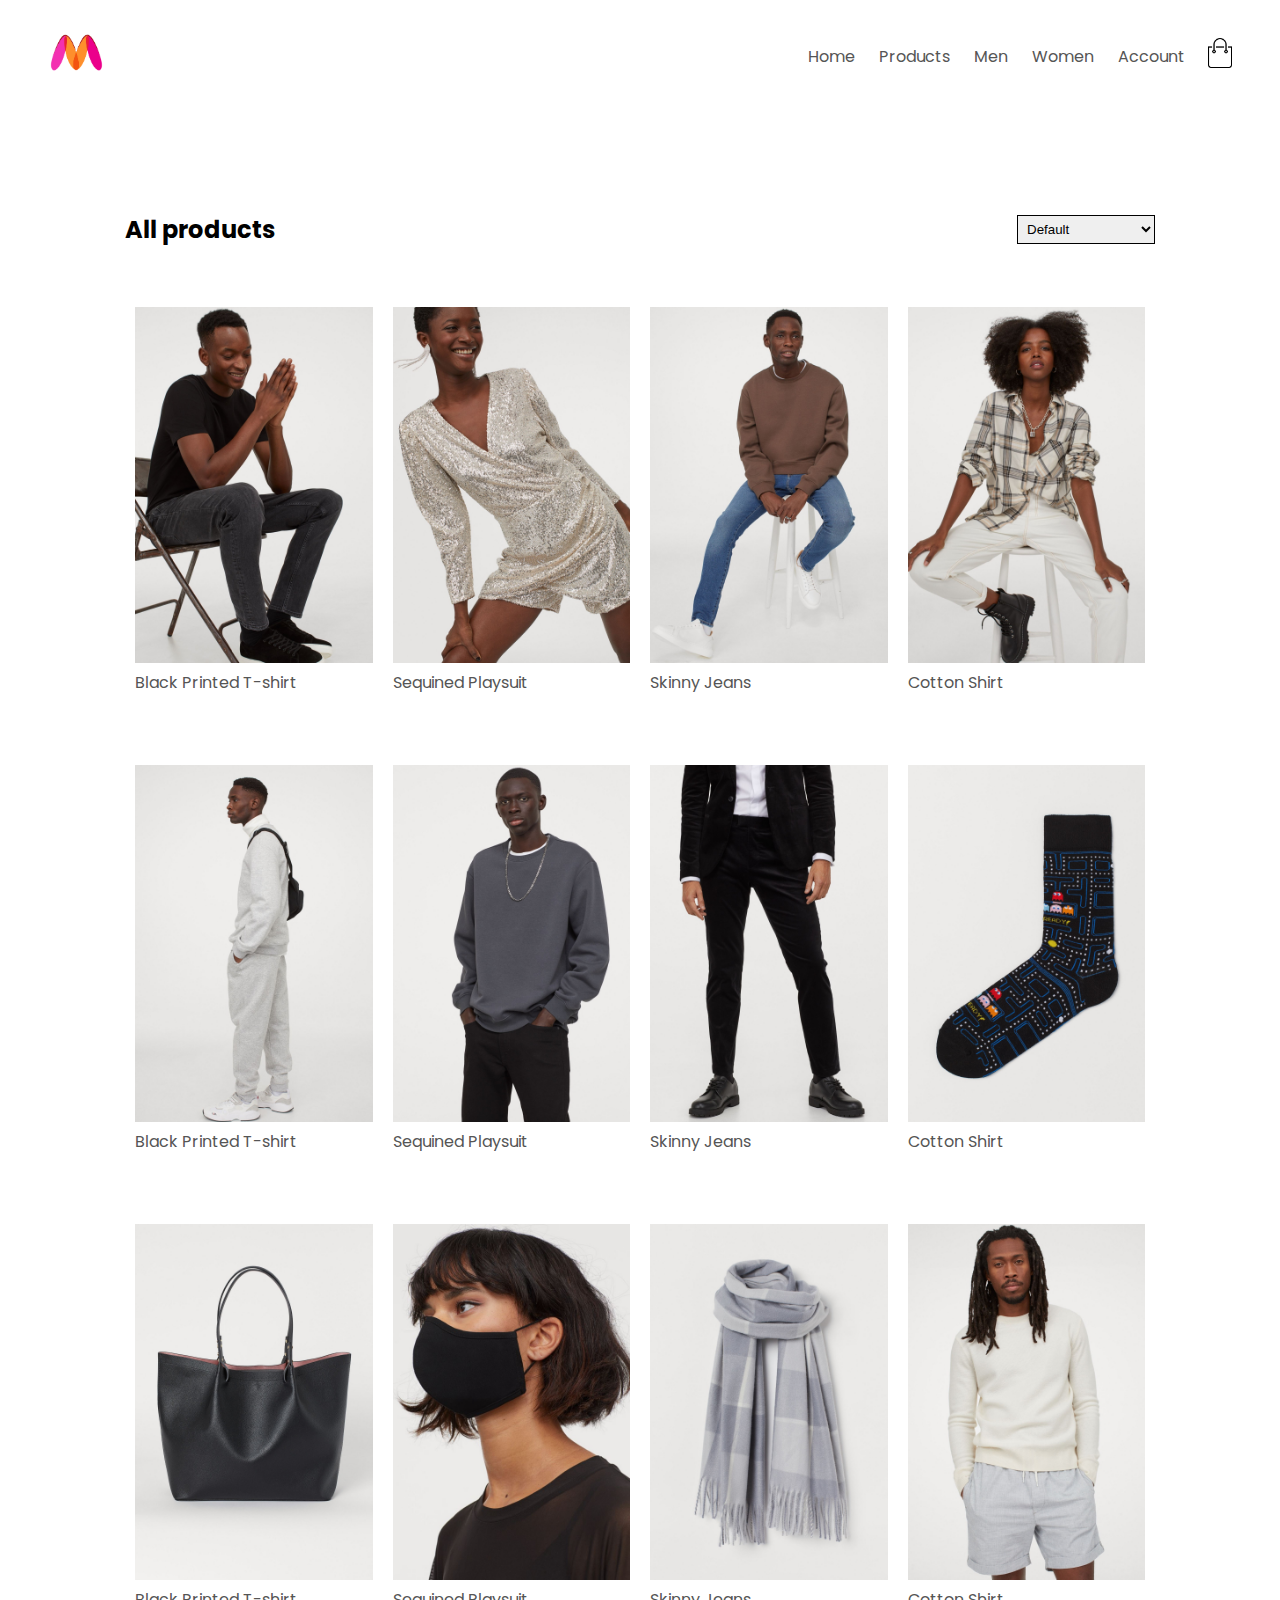
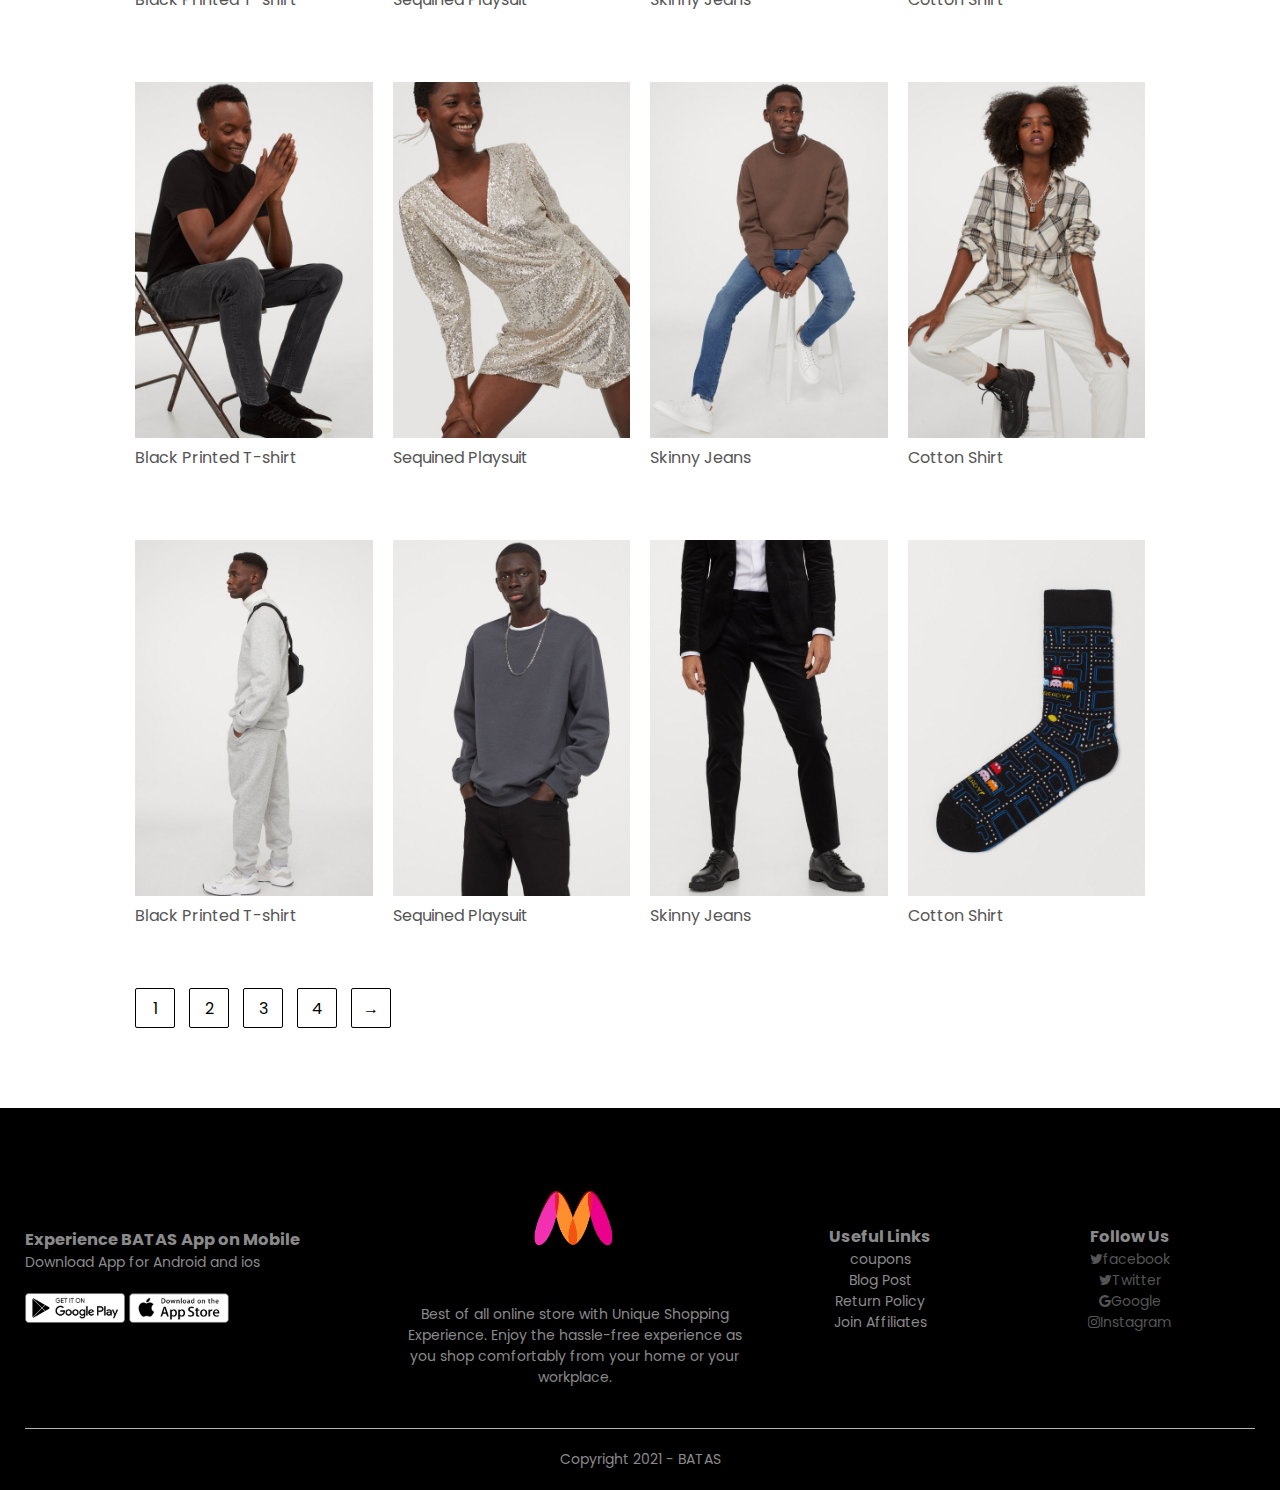
<file: products.html>
<!DOCTYPE html>
<html lang="en">

<head>
    <meta charset="UTF-8">
    <meta name="viewport" content="width=device-width, initial-scale=1.0">
    <title>All Products - BATAS</title>
    <link rel="stylesheet" href="ecommerceStyle.css">
    <link rel="preconnect" href="https://fonts.gstatic.com">
    <link rel="preconnect" href="https://fonts.gstatic.com">
    <link href="https://fonts.googleapis.com/css2?family=Poppins:ital,wght@0,300;0,400;0,500;1,600;1,700&display=swap"
        rel="stylesheet">
    <link rel="stylesheet" href="https://stackpath.bootstrapcdn.com/font-awesome/4.7.0/css/font-awesome.min.css">
    <link rel="stylesheet" href="https://maxcdn.bootstrapcdn.com/font-awesome/4.7.0/css/font-awesome.min.css" />
</head>

<body>
    <div class="container">
        <div class="navbar">
            <div class="logo">
                <a href="index.html"><img src="images/logo.png" width="65px" alt="website logo"></a>
            </div>
            <nav>
                <ul id="MenuItems">
                    <li><a href="index.html">Home</a></li>
                    <li><a href="products.html">Products</a></li>
                    <li><a href="products.html">Men</a></li>
                    <li><a href="products.html">Women</a></li>
                    <li><a href="account.html">Account</a></li>
                </ul>
            </nav>
            <a href="cart.html"><img src="images/cart.png" width="30px" height="30px" alt="cart"></a>
            <img src="other/menu.png" class="menu-icon" onclick="menutoggle()">
        </div>
    </div>


    <!----- Products--------->
    <div class="small-container">

        <div class="row row-2">
            <h2>All products</h2>
            <select>
                <option>Default</option>
                <option>Sort by Price</option>
                <option>Sort by Popularity</option>
                <option>Sort by Rating</option>
                <option>Sort by Sale</option>
            </select>
        </div>

        <div class="row">
            <div class="col-4">
                <img src="images/p-1.jpg" alt="">
                <h4>Black Printed T-shirt</h4>
                <!-- <div class="rating">
                    <i class="fa fa-star"></i>
                    <i class="fa fa-star"></i>
                    <i class="fa fa-star"></i>
                    <i class="fa fa-star"></i>
                    <i class="fa fa-star-o"></i>
                </div> -->
            </div>
            <div class="col-4">
                <img src="images/p-5.jpg" alt="">
                <h4>Sequined Playsuit</h4>
                <!-- <div class="rating">
                    <i class="fa fa-star"></i>
                    <i class="fa fa-star"></i>
                    <i class="fa fa-star"></i>
                    <i class="fa fa-star-half-o"></i>
                    <i class="fa fa-star-o"></i>
                </div> -->
            </div>
            <div class="col-4">
                <img src="images/p-3.jpg" alt="">
                <h4>Skinny Jeans</h4>
                <!-- <div class="rating">
                    <i class="fa fa-star"></i>
                    <i class="fa fa-star"></i>
                    <i class="fa fa-star"></i>
                    <i class="fa fa-star"></i>
                    <i class="fa fa-star-o"></i>
                </div> -->
            </div>
            <div class="col-4">
                <img src="images/p-4.jpg" alt="">
                <h4>Cotton Shirt</h4>
                <!-- <div class="rating">
                    <i class="fa fa-star"></i>
                    <i class="fa fa-star"></i>
                    <i class="fa fa-star"></i>
                    <i class="fa fa-star"></i>
                    <i class="fa fa-star-half-o"></i>
                </div> -->

            </div>
        </div>
        <div class="row">
            <div class="col-4">
                <img src="images/p-6.jpg" alt="">
                <h4>Black Printed T-shirt</h4>
                <!-- <div class="rating">
                    <i class="fa fa-star"></i>
                    <i class="fa fa-star"></i>
                    <i class="fa fa-star"></i>
                    <i class="fa fa-star"></i>
                    <i class="fa fa-star-o"></i>
                </div> -->
            </div>
            <div class="col-4">
                <img src="images/p-7.jpg" alt="">
                <h4>Sequined Playsuit</h4>
                <!-- <div class="rating">
                    <i class="fa fa-star"></i>
                    <i class="fa fa-star"></i>
                    <i class="fa fa-star"></i>
                    <i class="fa fa-star-half-o"></i>
                    <i class="fa fa-star-o"></i>
                </div> -->
            </div>
            <div class="col-4">
                <img src="images/p-8.jpg" alt="">
                <h4>Skinny Jeans</h4>
                <!-- <div class="rating">
                    <i class="fa fa-star"></i>
                    <i class="fa fa-star"></i>
                    <i class="fa fa-star"></i>
                    <i class="fa fa-star"></i>
                    <i class="fa fa-star-o"></i>
                </div> -->
            </div>
            <div class="col-4">
                <img src="images/p-9.jpg" alt="">
                <h4>Cotton Shirt</h4>
                <!-- <div class="rating">
                    <i class="fa fa-star"></i>
                    <i class="fa fa-star"></i>
                    <i class="fa fa-star"></i>
                    <i class="fa fa-star"></i>
                    <i class="fa fa-star-half-o"></i>
                </div> -->

            </div>
        </div>
        <div class="row">
            <div class="col-4">
                <img src="images/p-10.jpg" alt="">
                <h4>Black Printed T-shirt</h4>
                <!-- <div class="rating">
                    <i class="fa fa-star"></i>
                    <i class="fa fa-star"></i>
                    <i class="fa fa-star"></i>
                    <i class="fa fa-star"></i>
                    <i class="fa fa-star-o"></i>
                </div> -->
            </div>
            <div class="col-4">
                <img src="images/p-11.jpg" alt="">
                <h4>Sequined Playsuit</h4>
                <!-- <div class="rating">
                    <i class="fa fa-star"></i>
                    <i class="fa fa-star"></i>
                    <i class="fa fa-star"></i>
                    <i class="fa fa-star-half-o"></i>
                    <i class="fa fa-star-o"></i>
                </div> -->
            </div>
            <div class="col-4">
                <img src="images/p-12.jpg" alt="">
                <h4>Skinny Jeans</h4>
                <!-- <div class="rating">
                    <i class="fa fa-star"></i>
                    <i class="fa fa-star"></i>
                    <i class="fa fa-star"></i>
                    <i class="fa fa-star"></i>
                    <i class="fa fa-star-o"></i>
                </div> -->
            </div>
            <div class="col-4">
                <img src="images/p-13.jpg" alt="">
                <h4>Cotton Shirt</h4>
                <!-- <div class="rating">
                    <i class="fa fa-star"></i>
                    <i class="fa fa-star"></i>
                    <i class="fa fa-star"></i>
                    <i class="fa fa-star"></i>
                    <i class="fa fa-star-half-o"></i>
                </div> -->

            </div>
        </div>
        <div class="row">
            <div class="col-4">
                <img src="images/p-1.jpg" alt="">
                <h4>Black Printed T-shirt</h4>
                <!-- <div class="rating">
                    <i class="fa fa-star"></i>
                    <i class="fa fa-star"></i>
                    <i class="fa fa-star"></i>
                    <i class="fa fa-star"></i>
                    <i class="fa fa-star-o"></i>
                </div> -->
            </div>
            <div class="col-4">
                <img src="images/p-5.jpg" alt="">
                <h4>Sequined Playsuit</h4>
                <!-- <div class="rating">
                    <i class="fa fa-star"></i>
                    <i class="fa fa-star"></i>
                    <i class="fa fa-star"></i>
                    <i class="fa fa-star-half-o"></i>
                    <i class="fa fa-star-o"></i>
                </div> -->
            </div>
            <div class="col-4">
                <img src="images/p-3.jpg" alt="">
                <h4>Skinny Jeans</h4>
                <!-- <div class="rating">
                    <i class="fa fa-star"></i>
                    <i class="fa fa-star"></i>
                    <i class="fa fa-star"></i>
                    <i class="fa fa-star"></i>
                    <i class="fa fa-star-o"></i>
                </div> -->
            </div>
            <div class="col-4">
                <img src="images/p-4.jpg" alt="">
                <h4>Cotton Shirt</h4>
                <!-- <div class="rating">
                    <i class="fa fa-star"></i>
                    <i class="fa fa-star"></i>
                    <i class="fa fa-star"></i>
                    <i class="fa fa-star"></i>
                    <i class="fa fa-star-half-o"></i>
                </div> -->

            </div>
        </div>
        <div class="row">
            <div class="col-4">
                <img src="images/p-6.jpg" alt="">
                <h4>Black Printed T-shirt</h4>
                <!-- <div class="rating">
                    <i class="fa fa-star"></i>
                    <i class="fa fa-star"></i>
                    <i class="fa fa-star"></i>
                    <i class="fa fa-star"></i>
                    <i class="fa fa-star-o"></i>
                </div> -->
            </div>
            <div class="col-4">
                <img src="images/p-7.jpg" alt="">
                <h4>Sequined Playsuit</h4>
                <!-- <div class="rating">
                    <i class="fa fa-star"></i>
                    <i class="fa fa-star"></i>
                    <i class="fa fa-star"></i>
                    <i class="fa fa-star-half-o"></i>
                    <i class="fa fa-star-o"></i>
                </div> -->
            </div>
            <div class="col-4">
                <img src="images/p-8.jpg" alt="">
                <h4>Skinny Jeans</h4>
                <!-- <div class="rating">
                    <i class="fa fa-star"></i>
                    <i class="fa fa-star"></i>
                    <i class="fa fa-star"></i>
                    <i class="fa fa-star"></i>
                    <i class="fa fa-star-o"></i>
                </div> -->
            </div>
            <div class="col-4">
                <img src="images/p-9.jpg" alt="">
                <h4>Cotton Shirt</h4>
                <!-- <div class="rating">
                    <i class="fa fa-star"></i>
                    <i class="fa fa-star"></i>
                    <i class="fa fa-star"></i>
                    <i class="fa fa-star"></i>
                    <i class="fa fa-star-half-o"></i>
                </div> -->

            </div>
        </div>
        <div class="page-btn">
            <span>1</span>
            <span>2</span>
            <span>3</span>
            <span>4</span>
            <span>&#8594;</span>
        </div>

    </div>

    <!--------- Footer----------------->

    <div class="footer">
        <div class="container">
            <div class="row">
                <div class="footer-col-1">
                    <h3>Experience BATAS App on Mobile</h3>
                    <p>Download App for Android and ios</p>
                    <div class="app-logo">
                        <img src="images/play-store.png">
                        <img src="images/app-store.png">
                    </div>
                </div>
                <div class="footer-col-2">
                    <img src="images/logo.png" width="86px">
                    <p>Best of all online store with Unique Shopping Experience.
                        Enjoy the hassle-free experience as you shop comfortably from your
                        home or your workplace.
                    </p>
                </div>
                <!--<div class="footer-col-3">
                    <span>Share</span>
                    <nav>
                        <a href="#"><i class="fa fa-twitter"></i></a>
                        <a href="#"><i class="fa fa-facebook"></i></a>
                        <a href="#"><i class="fa fa-google"></i></a>
                        <a href="#"><i class="fa fa-instagram"></i></a>
                    </nav> 
                </div> -->
                <div class="footer-col-3">
                    <h3>Useful Links</h3>
                    <ul>
                        <li>coupons</li>
                        <li>Blog Post</li>
                        <li>Return Policy</li>
                        <li>Join Affiliates</li>
                    </ul>
                </div>

                <div class="footer-col-4">
                    <h3>Follow Us</h3>
                    <ul>
                        <li><a href="#"><i class="fa fa-twitter"></i>facebook</a></li>
                        <li><a href="#"><i class="fa fa-twitter"></i>Twitter</a></li>
                        <li><a href="#"><i class="fa fa-google"></i>Google</a></li>
                        <li><a href="#"><i class="fa fa-instagram"></i>Instagram</a></li>
                    </ul>
                </div>
            </div>
            <hr>
            <p class="copyright">Copyright 2021 - BATAS</p>
        </div>
    </div>


    <script>
        var MenuItems = document.getElementById("MenuItems");

        MenuItems.style.maxHeight = "0px";

        function menutoggle() {
            if (MenuItems.style.maxHeight == "0px") {
                MenuItems.style.maxHeight = "200px";
            }
            else {
                MenuItems.style.maxHeight = "0px";
            }
        }

    </script>

</body>

</html>
</file>
<file: ecommerceStyle.css>
*{
    margin:0;
    padding:0;
    box-sizing: border-box;
}

body{
    font-family: 'poppins', sans-serif;
}

.navbar{
    display:flex;
    align-items:center;
    padding:20px;

}

nav{
    flex:1;
    text-align:right;

}

nav ul{
    display:inline-block;
    list-style-type:none;
}

nav ul li{
    display:inline-block;
    margin-right:20px;

}

a{
    text-decoration:none;
    color:#555;

}
p{
    color:#555;
}

.container{
    max-width:1300px;
    margin:auto;
    padding-left: 25px;
    padding-right: 25px;
}
.row{
    display:flex;
    align-items:center;
    flex-wrap: wrap;
    justify-content:space-around;
}

.col-2{
    flex-basis:50%;
    min-width:300px;
}
.col-2 img{
max-width:100%;
padding:50px 0;
}

.col-2 h1{
    font-size:50px;
    line-height:60px;
    margin:25px 0;
}

#btn{
    display:inline-block;
    background:#ff523b;
    color:white;
    padding:8px 30px;
    margin:30px 0;
    border-radius: 30px;
    transition: background 0.5s;
}

.header{
    background:radial-gradient(#FFF,#5045453d);
}

.header .row{
    margin-top:70px;
}

#btn:hover{
    background:#563434;
}

.categories{
    margin:70px 0;
}

.col-3{
flex-basis: 30%;
min-width: 250px;
margin-bottom:30px;
}

.col-3 img{
    width:100%;
}

.small-container{
    max-width:1080px;
    margin:auto;
    padding-left:25px;
    padding-right:25px;
}

.col-4{
    flex-basis:25%;
    padding:10px;
    min-width: 200px;
    margin-bottom:50px;
    transition: transform 0.5s;
}

.col-4 img{
    width:100%;
}

.title{
    text-align:center;
    margin:0 auto 80px;
    position:relative;
    line-height: 60px;
    color:#555;
}

.title::after{
    content:'';
    background:#ff523b;
    width:80px;
    height:5px;
    border-radius:5px;
    position:absolute;
    bottom:0;
    left:50%;
    transform:translateX(-50%);
}

h4{
    color:#555;
    font-weight:normal;

}

.col-4 p{
    font-size:14px;
}

.rating .fa{
    color:#000;
}

.col-4:hover{
    transform:translateY(-5px);
}


.menu-icon{
    width:28px;
    margin-left:20px;
    display:none;
}

/*********************mediaquery for menu********************************/
@media only screen and (max-width:800px){

    nav ul{
        position:absolute;
        top:70px;
        left:0;
        background:#333;
        width:100%;
        overflow:hidden;
        transition: max-height 0.5s;

    }

    nav li{
        display:block;
        margin-right: 50px;
        margin-top: 10px;
        margin-bottom: 10px;

    }

    nav ul li a{
        color:white;
    }

    .menu-icon{
        display:block;
        cursor:pointer;
    }

}


/*******************************media query for less than 600 screen size***********/

@media only screen and (max-width:600px){

    .row{
        text-align: center;
    }
    .col-2,.col-3,.col-4{
        flex-basis: 100%;
    }
}


/****************************** offers ***********************************/


.offer{
    background:radial-gradient(#FFF,#c0c0c0);
    margin-top:80px;
    padding:30px 0;

}

.col-2 .offer-img{
    padding:50px;
}

small{
    color:#555;
}

.testinomial{
    padding-top:100px;
}
.testinomial .col-3{
    text-align: center;
    padding:40px  20px;
    box-shadow: 0 0 20px 0px rgba(0,0,0,0.1);
    cursor:pointer;
    transition: transform 0.5s;

}
.testinomial .col-3 img{
    width:50px;
    margin:20px;
    border-radius: 50%;
}

.testinomial .col-3:hover{
    transform:translateY(-10px);
}

.fa.fa-quote-left{
    font-size:34px;
    color:#ff523b;
}

.col-3 p{
    font-size:12px;
    margin:12px 0;
    color:#777;
}

.testinomial .col-3 h3{
    font-weight:600;
    color:#555;
    font-size:16px;
}


/*************************** Footer ****************************/

.footer{
    background:#000;
    color:#8a8a8a;
    font-size:14px;
    padding:60px 0 20px;
}

.footer p{
    color:#8a8a8a;
}

.footer h3{
    color:#fff
    margin-bottom:20px;
}

.footer-col-1 , .footer-col-2, .footer-col-3,.footer-col-4{
    min-width:250px;
    margin-bottom:20px;

}

.footer-col-1{
    flex-basis: 30%;
}
.footer-col-2{
    flex:1;
    text-align:center;
}

.footer-col-2 img{
    width:100px;
    margin-bottom:30px;
}


.footer-col-3 , .footer-col-4{
    flex-basis:12%;
    text-align:center;
}

ul{
    list-style-type: none;
}

.app-logo{
 margin-top:20px;

}

.app-logo img{
    width:100px;
}

.footer hr{
    border:none;
    background:#b5b5b5;
    height:1px;
    margin:20px 0;
}

.copyright{
    text-align:center;
}


/*******************  ALL Products *******************************/

.row-2{
    justify-content:space-between;
    margin:100px auto 50px;
}

select{
    border:1.5px solid black;
    padding:5px;
}

.page-btn{
    margin:0 auto 80px;
}


.page-btn span{
    display: inline-block;
    border:1.4px solid black;
    border-radius:5%;
    margin-left:10px;
    width:40px;
    height:40px;
    text-align: center;
    line-height:40px;
    cursor:pointer;
}

.page-btn span:hover{
    background:#ff523b;
    color:#fff;
}

/**************** Single Product Details **********************/

.single-product{
    margin-top:80px;
}

.single-product .col-2 img{
    padding:0;
}

.single-product .col-2{
    padding:20px;
}

.single-product h4{
    margin:20px 0;
    font-size:22px;
    font-weight:bold;
}

.single-product select{
    display:block;
    padding :10px;
    margin-top:20px;
}

.single-product input{
    width:50px;
    height:40px;
    padding-left:10px;
    font-size:20px;
    margin-right:10px;
    border:1px solid black;
}

.single-product .fa{
    color:black;
    margin-left:10px;

}

.small-img-row{
    display:flex;
    justify-content:space-between;
}

.small-img-col{
    flex-basis: 24%;
    cursor:pointer;
}



/**************************Cart Items Details *****************************/

.cart-page{
    margin:80px auto;
}

table{
    width:100%;
    border-collapse:collapse;
}

.cart-info{
    display:flex;
    flex-wrap: wrap;
}

th{
    text-align:left;
    padding:5px;
    color:white;
    background:#ff523b;
    font-weight: normal;
}


td{
    padding:10px 5px;
}

td input{
    width:40px;
    height:30px;
    padding:5px;
}

td a{
    color:#ff523b;
    font-size:12px;
}

td img{
    width:80px;
    height:80px;
    margin-right: 10px;
}


.total-price{
    display: flex;
    justify-content:flex-end;
}

.total-price table{
    border-top: 3px solid black;
    width:100%;
    max-width:400px;
}

td:last-child{
    text-align: right;
}

th:last-child{
    text-align: right;
}


/*********************** Account-Page *********************************/

.account-page{
    padding:50px 0;
    background:radial-gradient(#FFF,#c0c0c0);
}

.form-container{
    background:white;
    width:300px;
    height:400px;
    position:relative;
    text-align:center;
    padding:20px 0;
    margin:auto;
    box-shadow:0 0 20px 0px rgba(0,0,0,0.1);
    overflow:hidden;
}

.form-container span{
    font-weight: bold;
    padding:0 10px;
    color:#555;
    cursor:pointer;
    width:100px;
    display:inline-block;
}


.form-btn{
    display: inline-block;
}

.form-container form{
    max-width: 300px;
    padding: 0 20px;
    position: absolute;
    top:130px;
    transition:transform 1s;
}

form input{
    width:100%;
    height:30px;
    margin:10px 0;
    padding:0 10px;
    border:1px solid #ccc;
}

form #btn{
    width:100%;
    border:none;
    cursor:pointer;
    margin:10px 0;
}

form #btn:focus{
    outline:none;
}

#LoginForm{
    left:-300px;
}

#RegForm{
    left:0;
}

form a{
    font-size:12px;
}

#Indicator{
    width:100px;
    border:none;
    background:#ff523b;
    height:3px;
    margin-top:8px;
    transform:translateX(100px);
    transition:transform 1s;
}
</file>
